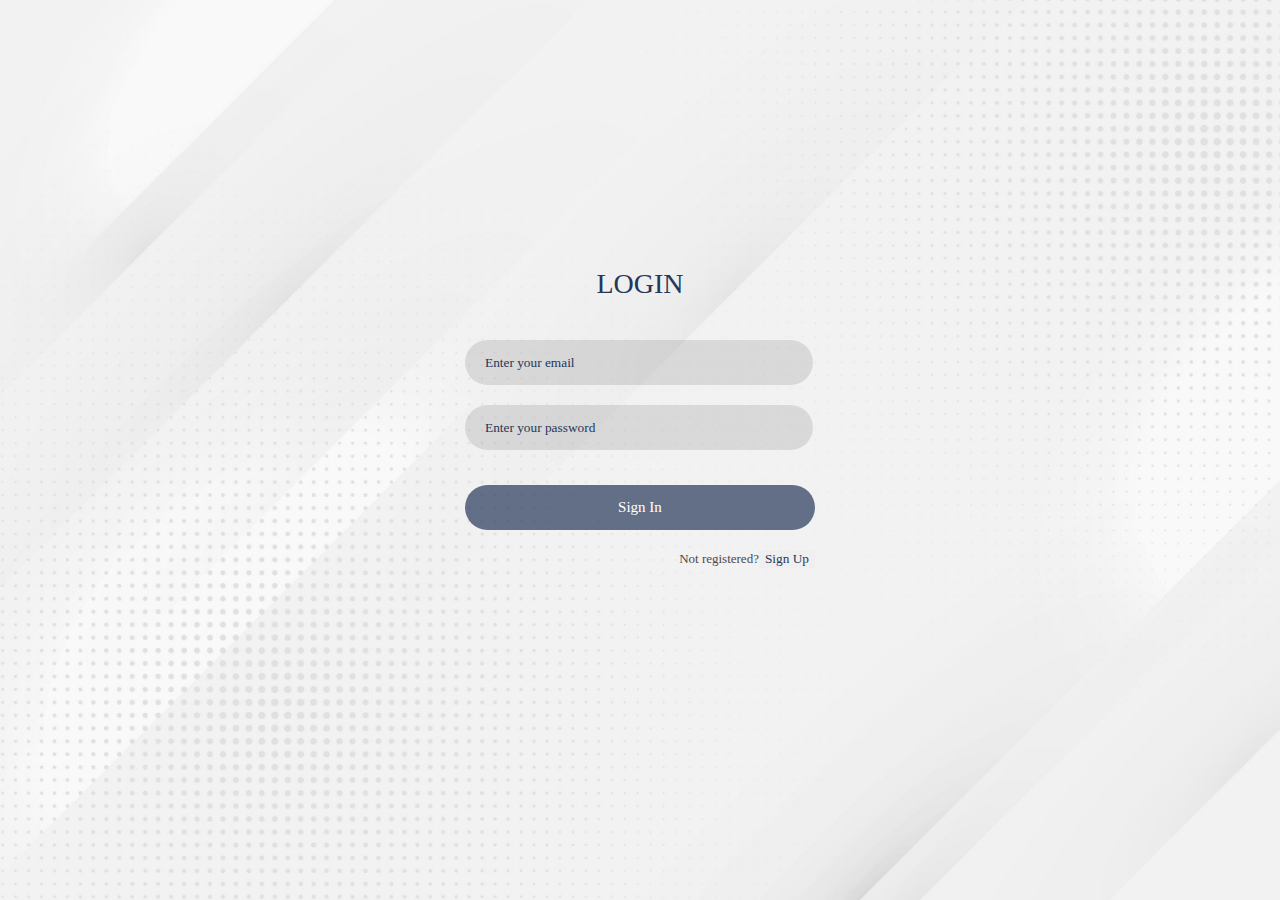
<file: index.html>
<!DOCTYPE html>
<html lang="en">
<head>
    <meta charset="UTF-8">
    <meta http-equiv="X-UA-Compatible" content="IE=edge">
    <meta name="viewport" content="width=device-width, initial-scale=1.0">
    <title>LOGIN</title>
    <link rel="stylesheet" href="style.css">
</head>
<body>

    <div class="box">
        <div class="container">

            <div class="top-header">
                <header>LOGIN</header>
            </div>

            <div class="input-field">
                <input type="text" class="input" placeholder="Enter your email"/>
            </div>

            <div class="input-field">
                <input type="password" class="input" placeholder="Enter your password" />
            </div>

            <div class="input-field">
                <input type="submit" class="submit" value="Sign In" onclick="submit_form()">
            </div>

            <div class="bottom">
                <div class="right">
                    <span>Not registered?</span><span><input type="button" value="Sign Up" onclick="create()" class="sign-up"/></span>
                </div>
            </div>

        </div>
    </div>

    <script type="text/javascript">
        function submit_form(){
            alert("Login successfully");
        }
        function create(){
            window.location = "signup.html"
        }
    </script>

</body>
</html>
</file>
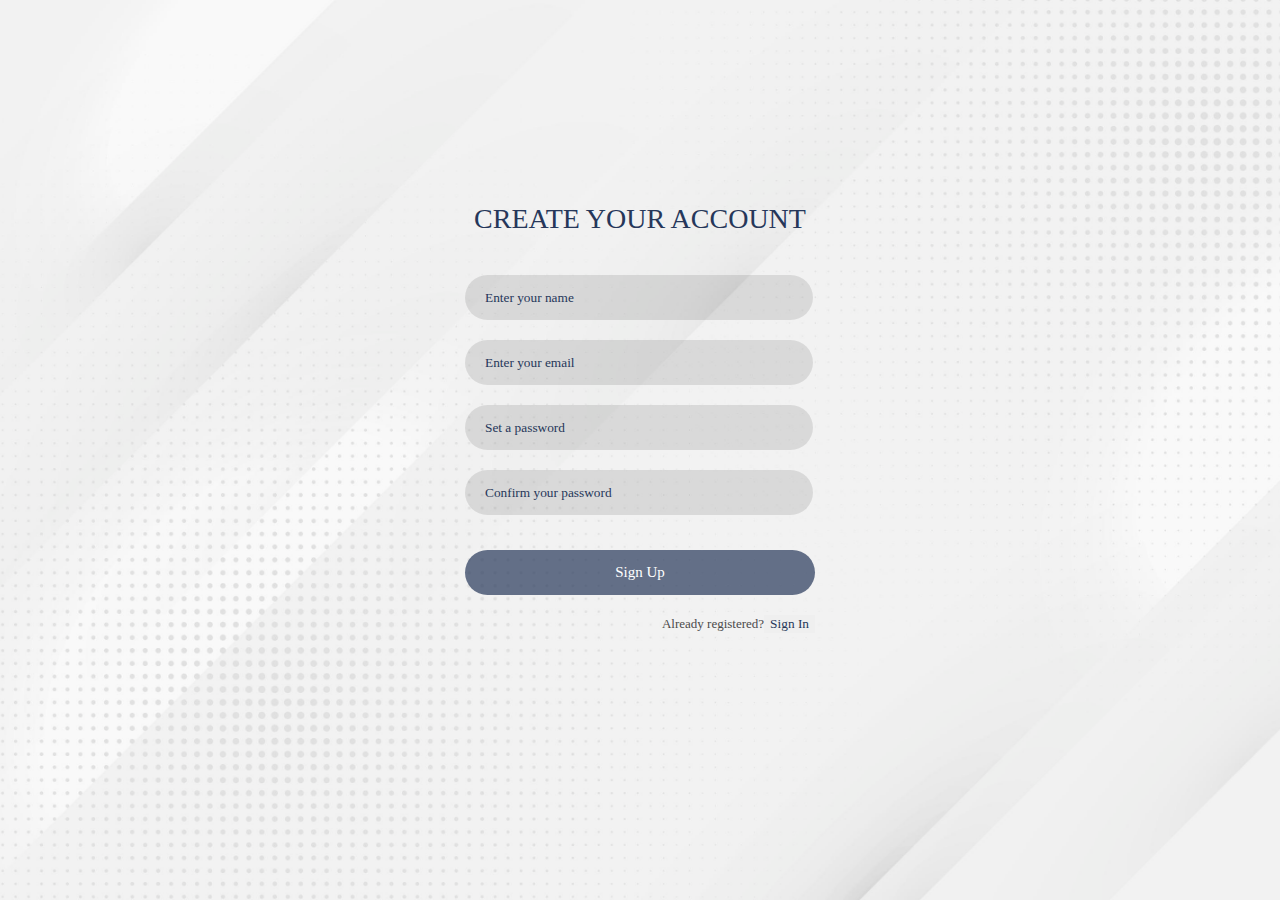
<file: signup.html>
<!DOCTYPE html>
<html lang="en">
<head>
    <meta charset="UTF-8">
    <meta http-equiv="X-UA-Compatible" content="IE=edge">
    <meta name="viewport" content="width=device-width, initial-scale=1.0">
    <title>Sign Up</title>
    <link rel="stylesheet" href="style.css">
</head>

<body>

    <div class="box">
        <div class="container">

            <div class="top-header">
                <header>CREATE YOUR ACCOUNT</header>
            </div>

            <div class="input-field">
                <input type="text" class="input" id="n1" placeholder="Enter your name"/>
            </div>

            <div class="input-field">
                <input type="text" class="input" id="e1" placeholder="Enter your email"/>
            </div>

            <div class="input-field">
                <input type="password" class="input" id="p1" placeholder="Set a password" />
            </div>

            <div class="input-field">
                <input type="password" class="input" id="p2" placeholder="Confirm your password" />
            </div>

            <div class="input-field">
                <input type="submit" class="submit" value="Sign Up" onclick="create_account()">
            </div>

            <div class="bottom">
                <div class="right">
                    <span>Already registered?</span><span><input type="button" value="Sign In" onclick="create()" class="sign-up"/></span>
                </div>
            </div>

        </div>
    </div>

    <script type="text/javascript">
        function create_account(){
            var n = document.getElementById("n1").value;
            var e = document.getElementById("e1").value;
            var p = document.getElementById("p1").value;
            var cp = document.getElementById("p2").value;

            var letters = /^[A-Za-z]+$/;
            var email_val = /^([a-zA-Z0-9_\.\-])+\@(([a-zA-Z0-9\-])+\.)+([a-zA-Z0-9]{2,4})+$/;
            if(n==''||e==''||p==''||cp==''){
                alert("Enter each details correctly");
            }
            else if(!letters.test(n)){
                alert('Name is incorrect! Must contain alphabets');
            }
            else if(!email_val.test(e)){
                alert('Invalid email format! Please enter valid email');
            }
            else if(p!=cp){
                alert("Passwords not matching");
            }
            else if(document.getElementById("p1").value.length > 12){
                alert("Password maximum length is 12");
            }
            else if(document.getElementById("p1").value.length < 6){
                alert("Password minimum length is 6");
            }
            else{
                alert("Your account has been created successfully... Redirecting to javatpoint.com")
                window.location="https://www.javatpoint.com/";
            }
        }
        function create(){
            window.location = "index.html"
        }
    </script>

</body>
</html>
</file>
<file: style.css>
*{
    font-family: 'Poppins', sans serif;
}

body{
    background-image: url("images/background.jpg");
    background-size: cover;
    background-repeat: no-repeat;
    background-position: center;
    background-attachment: fixed;
}

.box{
    display: flex;
    justify-content: center;
    align-items: center;
    min-height: 90vh;
}

.container{
    width: 350px;
    display: flex;
    flex-direction: column;
    padding: 0 15px 0 15px;
}

header{
    margin-bottom: 20px;
    color: #26375a;
    font-size: 28px;
    display: flex;
    justify-content: center;
    padding: 10px 0 10px 0;
    align-items: center;
}

.input-field{
    margin: 10px 0;
    display: flex;
    flex-direction: column;
}

.input{
    height: 45px;
    width: 88%;
    border: none;
    outline: none;
    border-radius: 30px;
    color: #26375a;
    padding: 0 20px 0 20px;
    background: rgba(0, 0, 0, 0.1);
}

::-webkit-input-placeholder{
    color: #26375a;
}

.submit{
    border: none;
    border-radius: 30px;
    font-size: 15px;
    height: 45px;
    outline: none;
    width: 100%;
    background: rgba(38, 55, 90, 0.7);
    color: #fff;
    cursor: pointer;
    transition: .3s;
    margin-top: 15px;
}

.submit:hover{
    background-color: rgba(38, 55, 90, 0.5);
    
}

.bottom{
    display: flex;
    flex-direction: row;
    justify-content: flex-end;
    font-size: small;
    color: #4b4b4b;
    margin-top: 10px;
}

.sign-up{
    border-style: none; 
    cursor: pointer;
    color: #26375a;
}

.sign-up:hover{
    color:#5d85d6;
}
</file>
